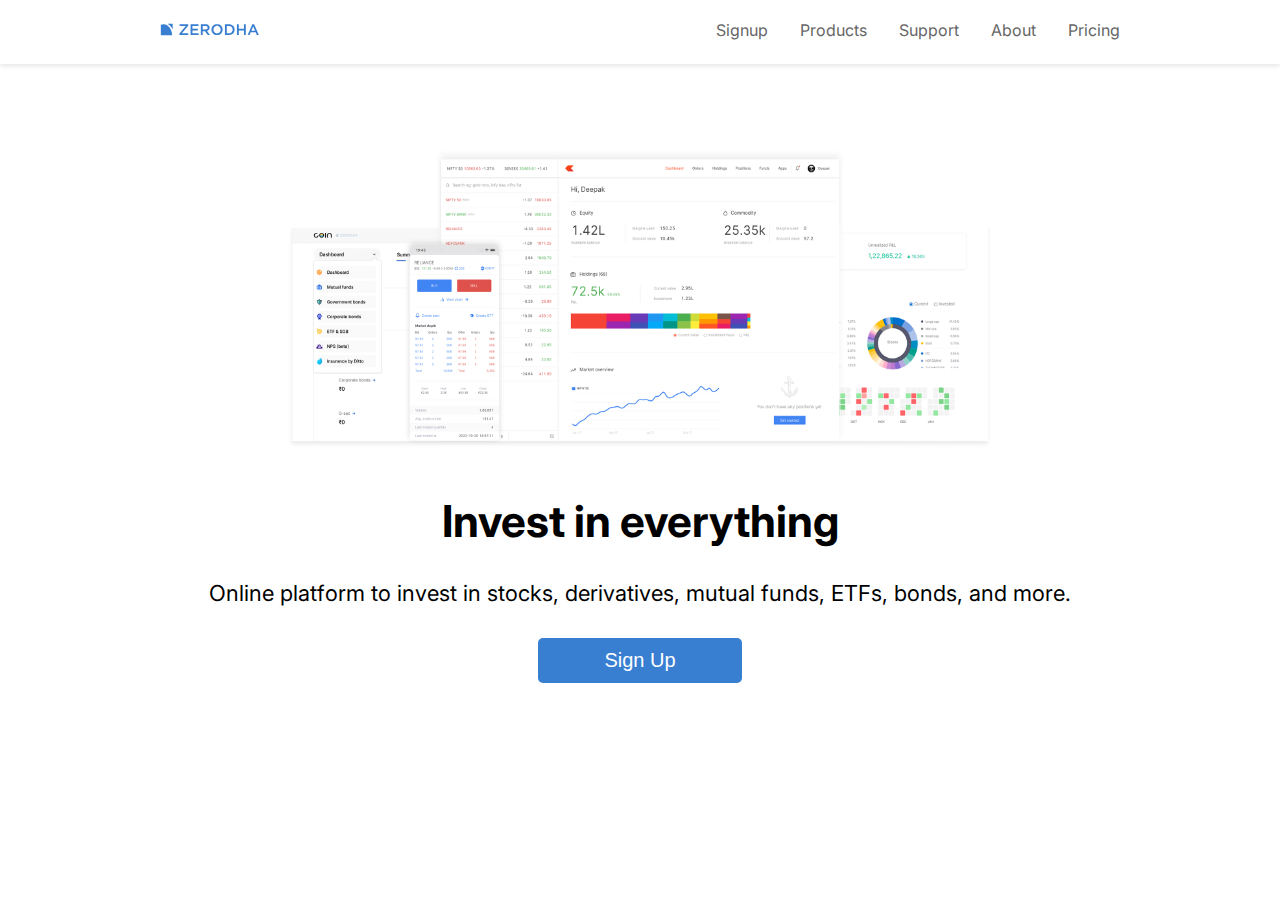
<file: zerodha_landing_page/index.html>
<!DOCTYPE html>
<html lang="en">
<head>
    <meta charset="UTF-8">
    <meta name="viewport" content="width=device-width, initial-scale=1.0">
    <title>Zerodha</title>
    <link rel="stylesheet" href="style.css">
</head>
<body>
    <div class="header">
        <div class="top-left">
            <a href="/">
                <img width = 100px  src = "zerodha_logo.svg" alt="">
            </a>
        </div>
        <div class="right">
            <div class="options">
                <a href="/">Signup</a>
                <a href="/">Products</a>
                <a href="/">Support</a>
                <a href="/">About</a>
                <a href="/">Pricing</a>
            </div>
        </div>
    </div>

    <div class="main">
        <div class="main-img">
            <img src="landing.png" alt="Main Image">
        </div>
        <div class="main-heading">
            <h1>Invest in everything</h1>
        </div>
        <div class="small-heading">
            <p>Online platform to invest in stocks, derivatives, mutual funds, ETFs, bonds, and more.</p>
        </div>

        <div class="button">
            <button>Sign Up</button>
        </div>
    </div>
</body>
</html>
</file>
<file: zerodha_landing_page/style.css>
@import url('https://fonts.googleapis.com/css2?family=Inter:wght@300;400;500;600;700&display=swap');
body {
    font-family: 'Inter', sans-serif;
}

*{
    padding: 0;
    margin: 0;
    box-sizing: border-box;
}

.header{
    padding-left: 10rem;
    padding-right: 10rem;
    padding-bottom: 1.5rem;
    padding-top: 1.25rem;
    box-shadow: 0 2px 5px rgba(0, 0, 0, 0.1);
    display: flex;
    justify-content: space-between;
    align-items: center;
}

.right .options{
    display: flex;
    justify-content: space-evenly;
    align-items: center;
    gap: 2rem;
    
}

.options a{
    text-decoration: none;
    color: #666;
}

.options a:hover{
    color: #387ed1
}

.main{
    display: flex;
    flex-direction: column;
    align-items: center;
    
}
.main-img{
    margin-top: 4rem;
    width: 766px;
    height: 334px;
    margin-bottom: 2rem;
    object-fit: contain;
}


.main-img img{
    width: 100%;
    height: 100%;
}

.main-heading{
    margin-bottom: 2rem;
    font-size: 22px;
}

.small-heading{
    font-size: 22px;
    font-weight: 400;
    margin-bottom:2rem;
}

button{
    width: 204px;
    font-size: 1.25rem;
    height: 45px;
    background-color: #387ed1;
    color: #fff;
    border: 1px solid rgba(0, 0, 0, 0) !important;
    border-radius: 5px;
}


button:hover{
    background: #222;
    color: #fff !important;
    cursor: pointer;
}
</file>
